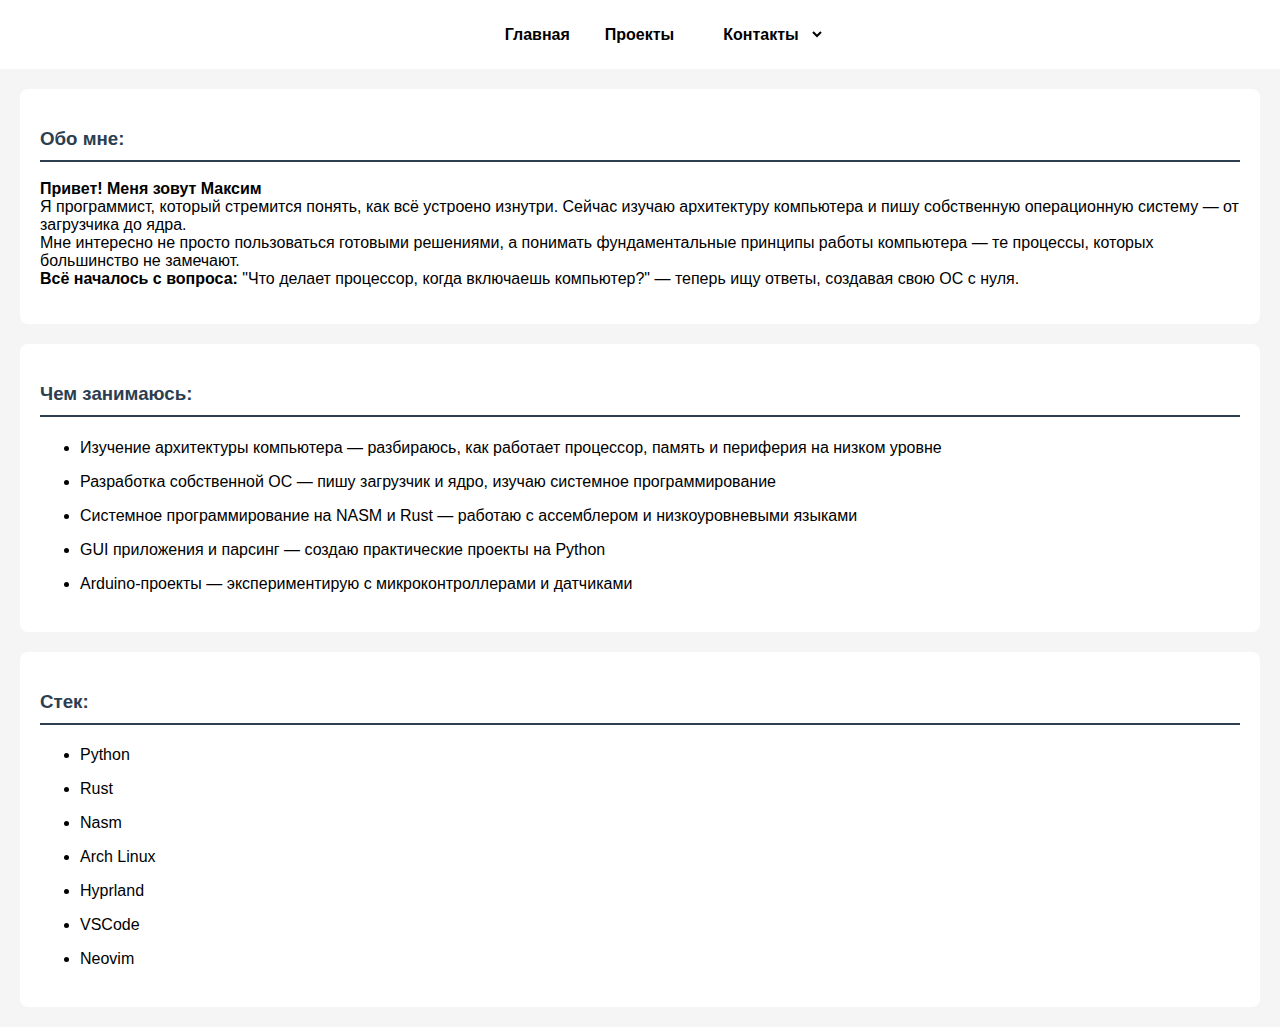
<file: index.html>
<!DOCTYPE html>
<html>
<head>
    <title>Fl1riX's site</title>
    <link rel="stylesheet" href="styles.css">
</head>
<header>
    <nav>
        <a href="#">Главная</a>
        <a href="projects.html">Проекты</a>
        <select onchange="window.location.href=this.value;">
            <option value="">Контакты</option>
            <option value="https://discord.gg/5dqDWzxU">Discord</option>
        </select>
    </nav>
</header>
<body>
    <div class="about_me">
        <h3>Обо мне:</h3>
        <p>
            <b>Привет! Меня зовут Максим</b><br>
            Я программист, который стремится понять, как всё устроено изнутри. Сейчас изучаю архитектуру компьютера и пишу собственную операционную систему — от загрузчика до ядра.<br>
            Мне интересно не просто пользоваться готовыми решениями, а понимать фундаментальные принципы работы компьютера — те процессы, которых большинство не замечают.<br>
            <b>Всё началось с вопроса:</b> "Что делает процессор, когда включаешь компьютер?" — теперь ищу ответы, создавая свою ОС с нуля.<br>
        </p>
    </div>    
    <div class="what_i_do">
        <h3>Чем занимаюсь:</h3>
        <p>
            <ul>
                <li>Изучение архитектуры компьютера — разбираюсь, как работает процессор, память и периферия на низком уровне</li>
                <li>Разработка собственной ОС — пишу загрузчик и ядро, изучаю системное программирование</li>
                <li>Системное программирование на NASM и Rust — работаю с ассемблером и низкоуровневыми языками</li>
                <li>GUI приложения и парсинг — создаю практические проекты на Python</li>
                <li>Arduino-проекты — экспериментирую с микроконтроллерами и датчиками</li>
            </ul>
        </p>
    </div>
    <div class="stack">
            <h3>Стек:</h3>
            <ul>
                <li>Python</li>
                <li>Rust</li>
                <li>Nasm</li>
                <li>Arch Linux</li>
                <li>Hyprland</li>
                <li>VSCode</li>
                <li>Neovim</li>
            </ul>
    </div>
</body>
</html>
</file>
<file: styles.css>
body {
    font-family: Arial, Helvetica, sans-serif;
    margin: 0;
    padding: 0; /* отступ от края до текста внутри блока */
    background-color: #f5f5f5;
}
div {
    background-color: white;
    padding: 20px;
    margin: 20px 20px; /* отступ между элементами */
    border-radius: 8px;
}
h3 {
    color: #2c3e50;
    border-bottom: 2px solid #2c3e50;
    padding-bottom: 10px; /* отступ только снизу от текста до границы */
}
ul li {
    margin: 10px 0;
    line-height: 1.5;
}
header {
    color: #f5f5f5;
    display: flex;
    background-color: white;
    justify-content: center;
    padding: 20px;
    width: 100%;
}
nav a {
    color: black;
    text-decoration: none; /* убираем подчеркивания */
    margin: 0 10px; /* отступ между ссылками */
}
nav a:hover {
    color: blue;
}
img {
    border-radius: 9px;
}
a {
    color: black;
    text-decoration: none; /* убираем подчеркивания */
    font-weight: bold;
}
a:hover {
    color: blue;
    text-decoration: underline;
}
select {
    background-color: white;
    border-radius: 5px;
    height: 130%;
    border: none;
    font-family: Arial, Helvetica, sans-serif;
    font-size: 16px;
    font-weight: bold;
}
nav {
    display: flex;
    align-items: center;
    gap: 15px;
}

nav select {
    padding: 5px 10px;
    margin-left: 10px;
}
</file>
